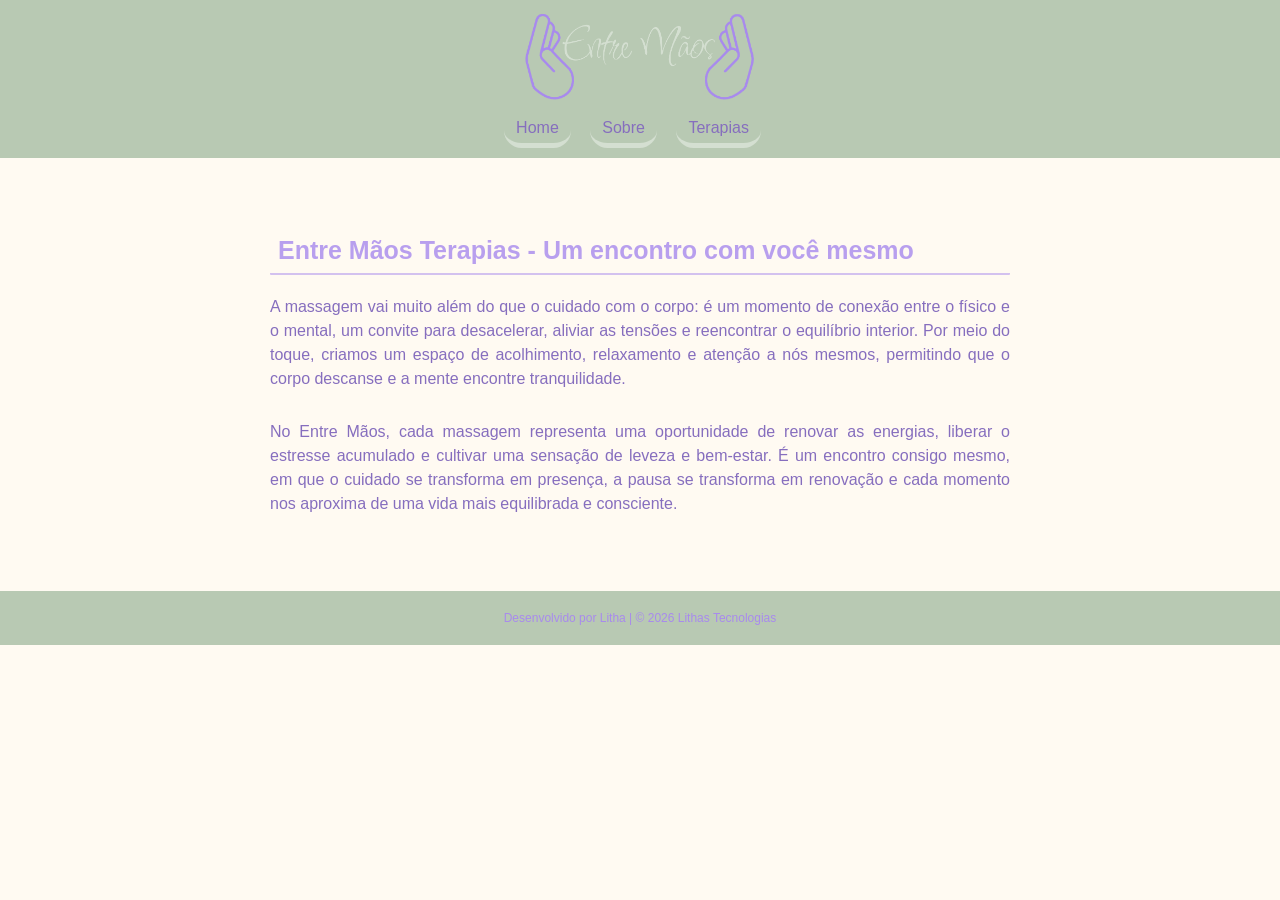
<file: index.html>
<!DOCTYPE html>
<html lang="pt-BR">

<head>
    <meta charset="UTF-8">
    <meta name="viewport" content="width=device-width, initial-scale=1.0">
    <link rel="stylesheet" href="estilo.css" />
    <title>Entre Mãos Terapias</title>
</head>

<body>
    <div class="header">
        <div class="logo">
            <img src="logo_em.png" width="250" title="Entre Mãos" href="index.html"/>
        </div>
        <div class="menu">
            <a href="index.html">Home</a>
            <a href="sobre.html">Sobre</a>
            <a href="terapias.html">Terapias</a>
        </div>
    </div>
    <div class="main">
        <h1>Entre Mãos Terapias - Um encontro com você mesmo</h1>
        <p>
            A massagem vai muito além do que o cuidado com o corpo: é um momento de conexão entre o físico e o mental, um
            convite para desacelerar, aliviar as tensões e reencontrar o equilíbrio interior. Por meio do toque, criamos
            um espaço de acolhimento, relaxamento e atenção a nós mesmos, permitindo que o corpo descanse e a mente
            encontre tranquilidade.
        </p>
        <p><br>
            No Entre Mãos, cada massagem representa uma oportunidade de renovar as energias, liberar o estresse acumulado e
            cultivar uma sensação de leveza e bem-estar. É um encontro consigo mesmo, em que o cuidado se transforma em
            presença, a pausa se transforma em renovação e cada momento nos aproxima de uma vida mais equilibrada e
            consciente.
        </p>
    </div>
    <div class="footer">
        <p>Desenvolvido por Litha | © 2026 Lithas Tecnologias</p>
    </div>
</body>

</html>
</file>
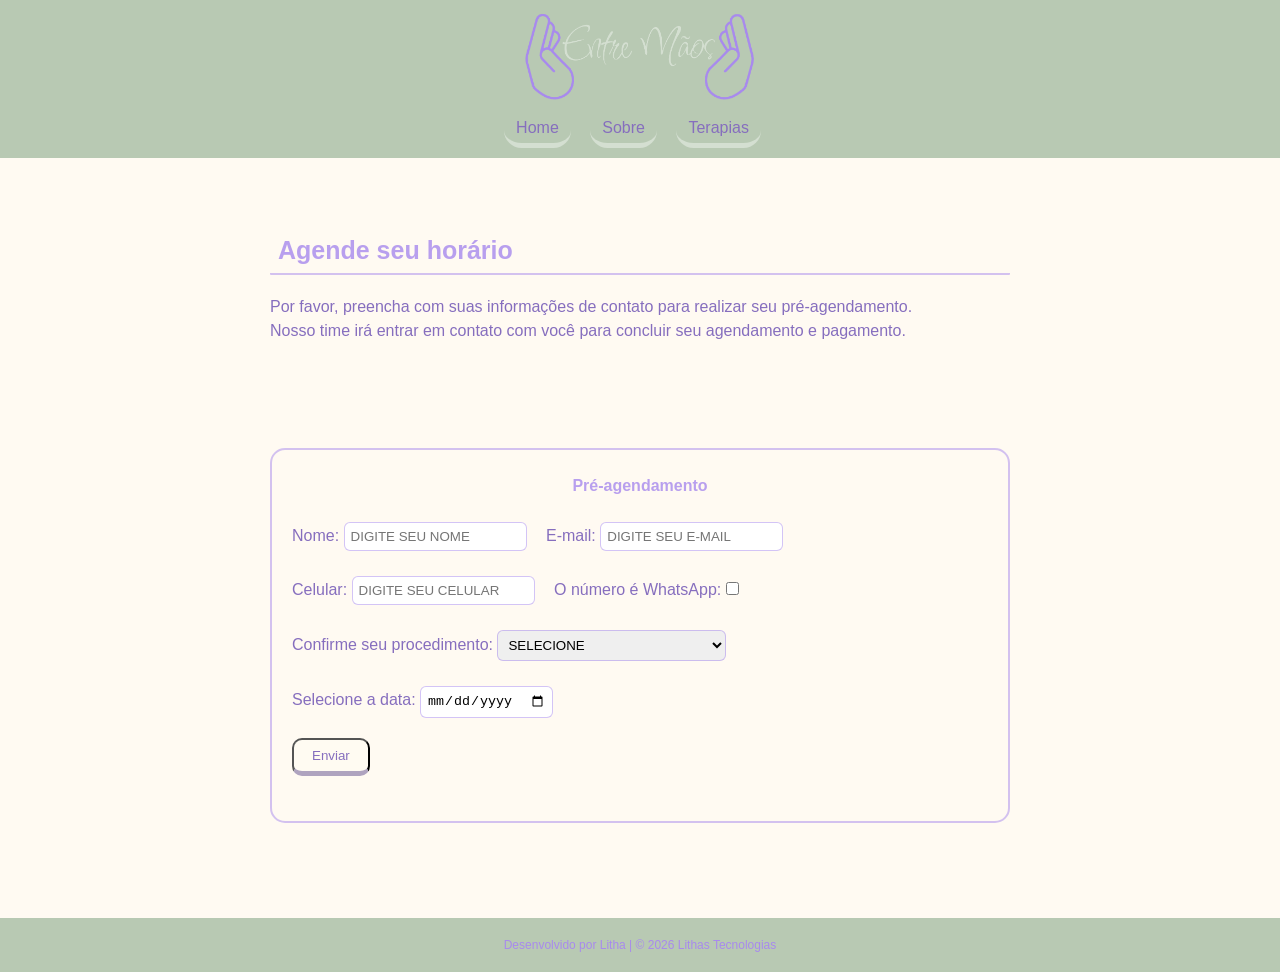
<file: agendamento.html>
<!DOCTYPE html>
<html lang="pt-BR">

<head>
    <meta charset="UTF-8">
    <meta name="viewport" content="width=device-width, initial-scale=1.0">
    <link rel="stylesheet" href="estilo.css" />
    <title>Entre Mãos Terapias</title>
</head>

<body>
    <div class="header">
        <div class="logo">
            <img src="logo_em.png" width="250" title="Entre Mãos" href="index.html" />
        </div>
        <div class="menu">
            <a href="index.html">Home</a>
            <a href="sobre.html">Sobre</a>
            <a href="terapias.html">Terapias</a>
        </div>
    </div>
    <div class="main">
        <h1>Agende seu horário</h1>
        <p>
            Por favor, preencha com suas informações de contato para realizar seu pré-agendamento.<br>
            Nosso time irá entrar em contato com você para concluir seu agendamento e pagamento.
        </p>
    </div>
     <main class="main">
        <div class="agendar">
            <h3>Pré-agendamento</h3>
            <form name="formAgendar" method="get">
                <p>
                    <label>Nome:
                        <input type="text" placeholder="DIGITE SEU NOME" name="nome" required />
                    </label>
                    <label>E-mail:
                        <input type="email" name="email" placeholder="DIGITE SEU E-MAIL" required />
                    </label>
                </p>
                <p>
                    <label>Celular:
                        <input type="tel" name="celular" placeholder="DIGITE SEU CELULAR" required />
                    </label>
                    <label for="wpp">
                        O número é WhatsApp:
                        <input type="checkbox" name="whatsapp" id="wpp" />
                    </label>
                </p>
                <p>
                    <label>Confirme seu procedimento:
                        <select name="procedimento" required>
                            <option value="">SELECIONE</option>
                            <option value="M.Relaxante">Massagem Relaxante</option>
                            <option value="Reflexologia">Reflexologia Podal</option>
                            <option value="Pedras Quentes">Massagem com Pedras Quentes</option>
                        </select>
                    </label>
                    </p>
                    <p><label>Selecione a data:
                        <input type="date" name="data" required />
                    </label>
                </p>
                <p><button type="submit">Enviar</button></p>
            </form>
        </div>
    </main>
    <div class="footer">
        <p>Desenvolvido por Litha | © 2026 Lithas Tecnologias</p>
    </div>
</body>

</html>
</file>
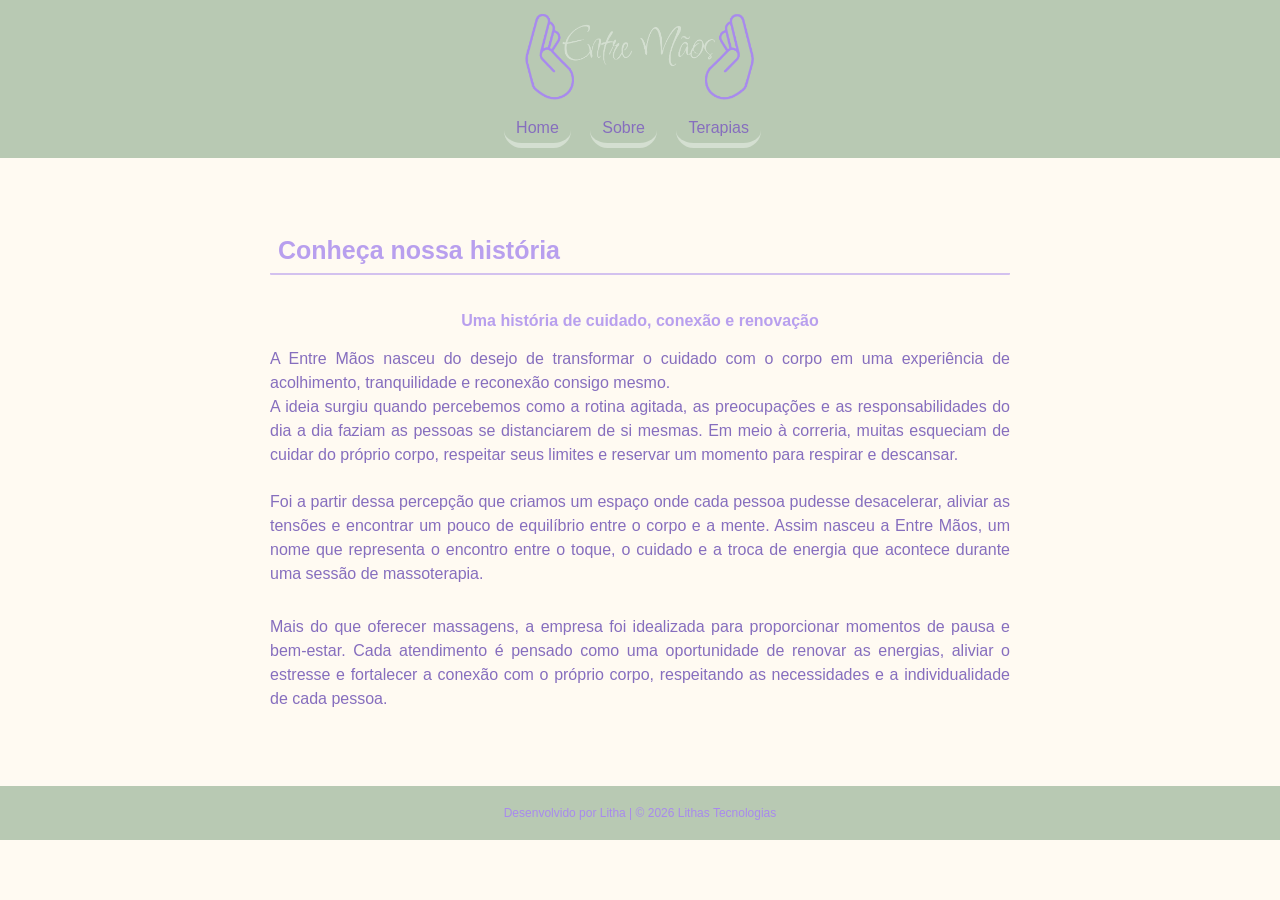
<file: sobre.html>
<!DOCTYPE html>
<html lang="pt-BR">

<head>
    <meta charset="UTF-8">
    <meta name="viewport" content="width=device-width, initial-scale=1.0">
    <link rel="stylesheet" href="estilo.css" />
    <title>Entre Mãos Terapias</title>
</head>

<body>
    <div class="header">
        <div class="logo">
            <img src="logo_em.png" width="250" title="Entre Mãos" href="index.html" />
        </div>
        <div class="menu">
            <a href="index.html">Home</a>
            <a href="sobre.html">Sobre</a>
            <a href="terapias.html">Terapias</a>
        </div>
    </div>
    <div class="main">
        <h1>Conheça nossa história</h1>
        <h3>Uma história de cuidado, conexão e renovação</h3>
        <p>
            A Entre Mãos nasceu do desejo de transformar o cuidado com o corpo em uma experiência de acolhimento,
            tranquilidade e reconexão consigo mesmo.
            <br>
            A ideia surgiu quando percebemos como a rotina agitada, as preocupações e as responsabilidades do dia a dia
            faziam as pessoas se distanciarem de si mesmas. Em meio à correria, muitas esqueciam de cuidar do próprio
            corpo, respeitar seus limites e reservar um momento para respirar e descansar.</p>
            <br><p>
            Foi a partir dessa percepção que criamos um espaço onde cada pessoa pudesse desacelerar, aliviar as tensões
            e encontrar um pouco de equilíbrio entre o corpo e a mente. Assim nasceu a Entre Mãos, um nome que
            representa o encontro entre o toque, o cuidado e a troca de energia que acontece durante uma sessão de
            massoterapia.
        </p>
        <p><br>
            Mais do que oferecer massagens, a empresa foi idealizada para proporcionar momentos de pausa e bem-estar.
            Cada atendimento é pensado como uma oportunidade de renovar as energias, aliviar o estresse e fortalecer a
            conexão com o próprio corpo, respeitando as necessidades e a individualidade de cada pessoa.
        </p>
    </div>
    <div class="footer">
        <p>Desenvolvido por Litha | © 2026 Lithas Tecnologias</p>
    </div>
</body>

</html>
</file>
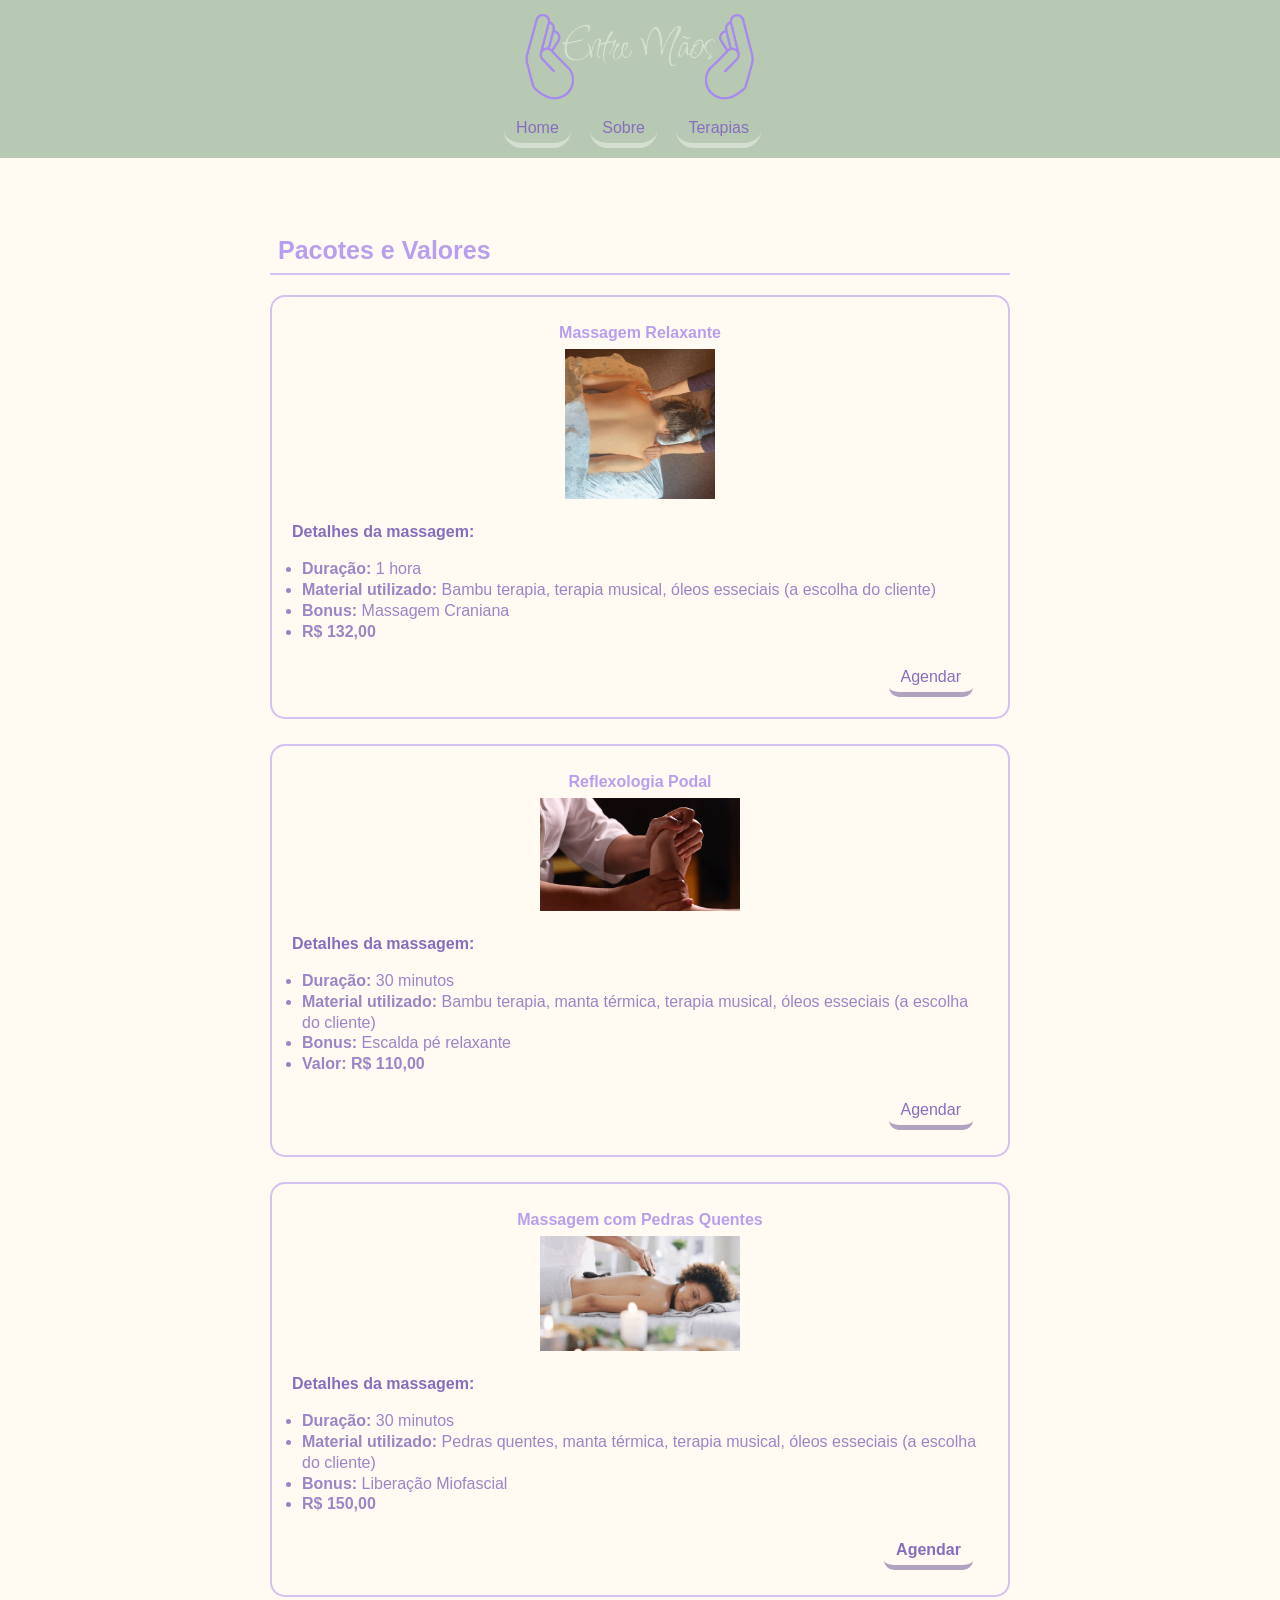
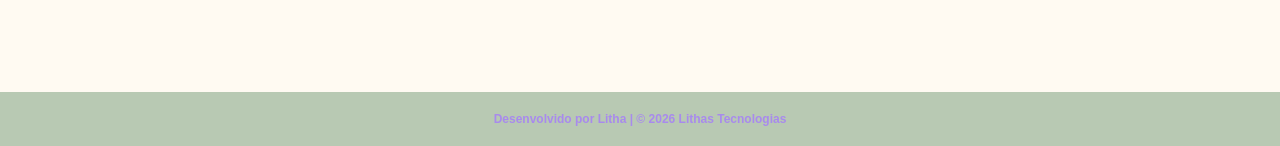
<file: terapias.html>
<!DOCTYPE html>
<html lang="pt-BR">

<head>
    <meta charset="UTF-8">
    <meta name="viewport" content="width=device-width, initial-scale=1.0">
    <link rel="stylesheet" href="estilo.css" />
    <title>Entre Mãos Terapias</title>
</head>

<body>
    <div class="header">
        <div class="logo">
            <img src="logo_em.png" width="250" title="Entre Mãos" href="index.html" />
        </div>
        <div class="menu">
            <a href="index.html">Home</a>
            <a href="sobre.html">Sobre</a>
            <a href="terapias.html">Terapias</a>
        </div>
    </div>
    <div class="main p h1">
        <h1>Pacotes e Valores</h1>
        <div class="terapia">
            <h3>Massagem Relaxante <br>
                <img src="relaxante.gif" width="150" title="Massagem Relaxante" />
            </h3>
            <p><b>Detalhes da massagem:</b></p>
            <ul>
                <li><b>Duração:</b> 1 hora</li>
                <li><b>Material utilizado:</b> Bambu terapia, terapia musical, óleos esseciais (a escolha do cliente)</li>
                <li><b>Bonus:</b> Massagem Craniana</li>
                <li><strong> R$ 132,00</strong></li>
            </ul>
            <div class="agenda">
                <a href="agendamento.html">Agendar</a>
            </div>
        </div>
        <div class="terapia" >
            <h3>Reflexologia Podal <br>
            <img src="reflexologia.gif" width="200" title="Reflexologia" />
            </h3>
            <p><b>Detalhes da massagem:</b>
            <ul>
                <li><b>Duração:</b> 30 minutos</li>
                <li><b>Material utilizado:</b> Bambu terapia, manta térmica, terapia musical, óleos esseciais (a escolha do cliente)</li>
                <li><b>Bonus:</b> Escalda pé relaxante</li>
                <li><strong>Valor: R$ 110,00</strong></li>
            </ul>
            <div class="agenda">
                <a href="agendamento.html">Agendar</a>
            </div>
            </p>
        </div>
        <div class="terapia" >
         <h3>Massagem com Pedras Quentes <br>
            <img src="pedras quentes.gif" width="200" title="Massagem com Pedras Quentes" />
        </h3>
        <p><b>Detalhes da massagem:</b>
        <ul>
            <li><b>Duração:</b> 30 minutos</li>
            <li><b>Material utilizado:</b> Pedras quentes, manta térmica, terapia musical, óleos esseciais (a escolha do cliente)</li>
            <li><b>Bonus:</b> Liberação Miofascial</li>
            <li><strong> R$ 150,00</</li>
        </ul>
        <div class="agenda">
                <a href="agendamento.html">Agendar</a>
            </div>
        </p>
        </div>
    </div>
    <div class="footer">
        <p>Desenvolvido por Litha | © 2026 Lithas Tecnologias</p>
    </div>
</body>

</html>
</file>
<file: estilo.css>
* {
    margin: 0;
    padding: 0;
    box-sizing: border-box;
}

body {
    font-family: arial, sans-serif;
    background-color: #FFFAF2; /*BC - CREME*/
    color: #585D3D  ; /*COR FONTE - VERDE MILITAR*/
}

.header {
background-color: #b8c9b3; /*BC CABEÇALHO - VERDE SALVIA*/
padding: 10px 0;
color: #A88AED; /*LOGO - INDIGO */
text-align: center;
}

.header-content {
    max-width: 800px;
    margin: 0 auto; /*CENTRALIZADO */
}

.logo {
    font-size: 24px;
    font-weight: bold;
    margin-bottom: 2px;
    text-align: center;
}

.menu a {
    display: inline-block;
    color: #866ebe; /*COR FONTE DOS BOTÕES - VERDE MILITAR*/
    text-decoration: none;
    font-size: 16px;
    margin-right: 15px;
    padding: 6px 12px;
    border-bottom: 5px solid #D4DFD1; /*BOTÕES - VERDE */
    border-radius: 20px;
}

.menu a:houver {
    background-color: #b8c9b3;  /*CLIQUE DE BOTÕES */
}

.main {
    width: 90%;
    max-width: 800px;
    margin: 40px auto;
    padding: 30px;
    border-radius: 10px;
}

.main h1 {
    font-size: 25px;
    padding: 8px;
    color: #a88aedd0;  /*FONTE H1  - INDIGO*/
    margin-bottom: 20px;
    border-bottom: #a88aed80 2px solid;  /*LINHA FONTE  - INDIGO*/
    border-radius: 1px;
}

.main h3 {
    font-size: 16px;
    padding: 10px 10px 0;
    color: #a88aedd0;  /*FONTE H1  - INDIGO*/
    margin-bottom: 10px;
    line-height: 2;
    text-align: center;
}

.terapia {
    padding: 10px 20px 20px;
    margin-bottom: 25px;
    border: #a88aed80 2px solid;  /*LINHA FONTE  - INDIGO*/
    border-radius: 15px;
}

.main ul {
    font-size: 16px;
    padding: 10px;
    color: #866ebed5;  /*FONTE H1  - INDIGO*/
    margin-bottom: 0;
    line-height: 1.3;
}

.main p {
font-size: 16px;
line-height: 1.5;
margin-bottom: 5px;
text-align: justify;
color: #866ebe;  /*FONTE TEXTO - VARIAÇÃO DO INDIGO*/
}

.agenda {
    margin-top: 10px;
    text-align: right;
}

.agenda a {
    display: inline-block;
    color: #866ebe; /*COR FONTE DOS BOTÕES - VERDE MILITAR*/
    text-decoration: none;
    font-size: 16px;
    margin-right: 15px;
    padding: 6px 12px;
    border-bottom: 5px solid #AFA3BF; /*BOTÕES - LILÁS */
    border-radius: 10px;
}

.agenda a:hover {
    background-color: #cdb4db;
    color: #f0e5f5;
}

.menu a:hover {
    background-color: #D4DFD1;  /*CLIQUE DE BOTÕES */
    color: #95ad8e;
}

.agendar {
    padding: 10px 20px 30px;
    margin-bottom: 25px;
    border: #a88aed80 2px solid;  /*LINHA FONTE  - INDIGO*/
    border-radius: 15px;
}

.agendar form p {
    margin: 15px 0;
}

.agendar label {
    color: #866ebe;
    margin-right: 15px;
}

.agendar input,
.agendar select {
    padding: 6px;
    margin: 5px 0;
    border: 1px solid #a88aed80;
    border-radius: 6px;
}

.agendar button {
    padding: 8px 18px;
    color: #866ebe;
    margin-right: 15px;
    background-color: #fffbf2;
    border-bottom: 5px solid #afa3bf;
    border-radius: 10px;
}

.agendar button:hover {
    color: #f0e5f5;
    background-color: #cdb4db;
}

.footer {
    background-color: #b8c9b3;  /*BC RODAPÉ - VERDE SALVIA*/
    color: #a88aed;  /*FONTE DE RODAPÉ - INDIGO*/
    text-align: center;
    padding: 20px;
    font-size: 12px;
}
</file>
